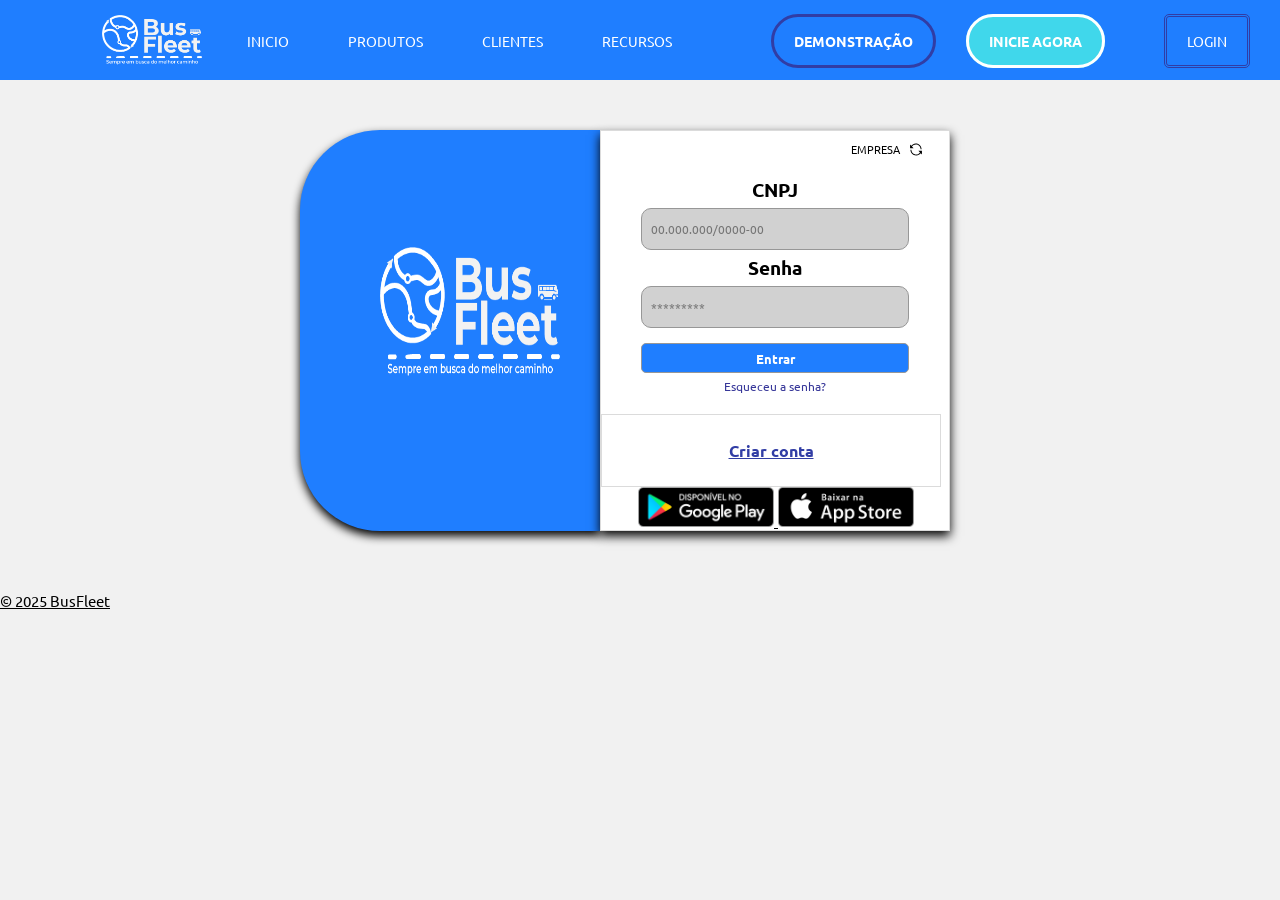
<file: index.html>
<!DOCTYPE html>
<html lang="en">
  <head>
    <meta charset="UTF-8" />
    <meta name="viewport" content="width=device-width, initial-scale=1.0" />
    <link rel="preconnect" href="https://fonts.googleapis.com">
<link rel="preconnect" href="https://fonts.gstatic.com" crossorigin>
<link href="https://fonts.googleapis.com/css2?family=Ubuntu:ital,wght@0,300;0,400;0,500;0,700;1,300;1,400;1,500;1,700&display=swap" rel="stylesheet">
    <link rel="shortcut icon" href="img/Ativo 7.png" type="image/x-icon">
    <title>Login BusFleet</title>
    <link rel="stylesheet" href="css/login.css">
  </head>
  <body>
    <div class="container">
        <div class="navbar-container">
          <nav>
            <a href="#">
              <img src="img/Ativo 9.png" alt="logo_NavBar" class="logo-navbar" />
            </a>
            <ul class="navbar-items">
              <li>
                <a href="#">Inicio</a>
              </li>
              <li>
                <a href="#">Produtos</a>
              </li>
              <li>
                <a href="#">Clientes</a>
              </li>
              <li>
                <a href="#">Recursos</a>
              </li>
              <li>
                <a href="#" id="demonstration">Demonstração</a>
              </li>
              <li>
                <a href="#" id="start-now">Inicie agora</a>
              </li>
              <li>
                <a href="#" class="default-btn">Login</a>
              </li>
            </ul>
          </nav>
        </div>
    <main>
      <div id="main-banner">
        <div id="banner-container">
          <img src="img/Ativo 9.png" id="logo-left" />
        </div>
        <div id="form-container">
          <div id="form-box">
            <div id="refresh-container">
            <p id="refresh-text">EMPRESA</p>
            <img id="refresh" src="img/refresh.svg" alt="refresh" />
            </div>
            <form id="login-form">
              <h3>CNPJ</h3>
              <input
                type="text"
                name="username"
                id="username"
                placeholder="00.000.000/0000-00"
                required
              />
              <h3>Senha</h3>
              <input
                type="password"
                name="password"
                id="password"
                placeholder="*********"
                required
              />
              <input type="submit" value="Entrar" id="submit" />
            </form>
            <div id="forgot-pass">
              <a href="#">Esqueceu a senha?</a>
            </div>
            <div id="register-container">
              <a href="#"><u>Criar conta</a>
            </div>
            <div id="get-app-container">
              <a href="#">
                <img src="img/gplay_btn.png" alt="Google Play" />
              </a>
              <a href="#">
                <img src="img/apple_btn.png" alt="App Store" />
              </a>
            </div>
          </div>
        </div>
      </div>
    </main>
    <footer><p id="copyright">&copy; 2025 BusFleet</p></footer>
  </body>
</html>
</file>
<file: css/login.css>
* {
  padding: 0;
  margin: 0;
  font-family: "Ubuntu", sans-serif;
  box-sizing: border-box;
}

body {
  background-color: #f1f1f1;
}

.navbar-container {
  width: 100%;
  height: 80px;
  background-color: #1f7eff;
  padding: 0 2rem;
}
.nav {
  position: relative;
}

.logo {
  width: 50px;
  margin-top: 20px;
  margin-left: -70px;
}

.navbar-container img {
  width: 100px;
  height: 50px;
  margin-top: 15px;
  margin-left: 70px;
}

.navbar-items {
  position: absolute;
  right: 0;
  height: 80px;
  line-height: 80px;
  margin: 0;
  display: inline-block;
}

.navbar-items li {
  display: inline-block;
  text-transform: uppercase;
  margin-left: 25px;
  font-size: 14px;
}

.navbar-items a {
  color: #fff;
  text-decoration: none;
  transition: 0.5s;
  margin-right: 30px;
}

.navbar-items a:hover {
  color: #bbb8b8;
}

.navbar-items #demonstration {
  background-color: #1f7eff;
  color: #fff;
  padding: 15px 20px;
  border-radius: 40px;
  border-color: #313da5;
  border-style: solid;
  font-weight: bold;
  text-decoration: none;
  transition: 0.5s;
  margin-left: 40px;
  margin-right: 1px;
}

.navbar-items #demonstration:hover {
  color: #bbb8b8;
  background-color: #313da5;
}

.navbar-items #start-now {
  background-color: #40d7eb;
  color: #fff;
  padding: 15px 20px;
  border-radius: 40px;
  border-style: solid;
  font-weight: bold;
  text-decoration: none;
  transition: 0.5s;
}

.navbar-items #start-now:hover {
  color: #313da5;
}

.default-btn {
  padding: 15px 20px;
  background-color: #1f7eff;
  border-radius: 5px;
  border-color: #313da5;
  border-style: double;
  margin-right: 20px;
}

.navbar-items .default-btn:hover {
  background-color: #313da5;
  color: #fff;
}

#logo-left {
  background-color: #1f7eff;
  width: 180px;
  height: 130px;
  margin-right: -250px;
  margin-top: 20px;
  margin-bottom: -280px;
  align-items: center;
  justify-content: center;
}

#main-container {
  display: flex;
  justify-content: center;
  align-items: center;
  height: 100px;
  margin-top: 30px;
}

#banner-container,
#form-container {
  flex: 1 1 0;
  width: 300px;
  align-self: center;
}

#banner-container {
  text-align: right;
  margin-left: 10px;
}

#refresh {
  display: flex;
  width: 12px;
  margin-left: 10px;
  margin-top: 1px;
}

#refresh-container {
  display: flex;
  width: 100%;
  height: 100%;
  margin-left: 250px;
  margin-top: 10px;
  font-size: 11px;
  cursor: pointer;
}

#form-container {
  text-align: center;
  background-color: #1f7eff;
  margin-left: 300px;
  border-radius: 80px 0px 0px 80px;
  box-shadow: 0px 5px 10px;
}

#form-box {
  background-color: #fff;
  border: 1px solid #dbdbdb;
  width: 350px;
  margin-top: 30px;
  margin-left: 300px;
  box-shadow: 0px 5px 10px;
}

#login-form {
  margin-top: 20px;
}

#login-form input {
  display: block;
  font-size: 12px;
  padding: 12px 9px;
  background-color: #d1d1d1;
  border: 1px solid #979797;
  border-radius: 3px;
  width: 268px;
  margin: 5px auto;
  border-radius: 10px;
}

#login-form input[type="submit"] {
  background-color: #1f7eff;
  color: #fff;
  margin-top: 15px;
  border-radius: 5px;
  height: 30px;
  font-size: 13px;
  padding: 0;
  font-weight: bold;
  cursor: pointer;
  transition: 0.5s;
}

#login-form input[type="submit"]:hover {
  background-color: #313da5;
}

#forgot-pass {
  margin-bottom: 20px;
  font-size: 12px;
}

#forgot-pass a {
  text-decoration: none;
  color: #373799;
}

#register-container {
  background-color: #fff;
  border: 1px solid #dbdbdb;
  width: 340px;
  margin-top: 10px;
  padding: 25px;
}

#register-container p {
  font-size: 14px;
  color: #262626;
}

#register-container a {
  color: #313da5;
  font-weight: bold;
  text-decoration: none;
}

#get-app-container {
  text-align: center;
  width: 350px;
}

#get-app-container p {
  margin: 20px 0;
  font-size: 13px;
}

#get-app-container a {
  text-decoration: none;
}

#get-app-container img {
  width: 136px;
  height: 40px;
}

footer {
  justify-items: center;
  margin-top: 60px;
  font-size: 15px;
}
</file>
